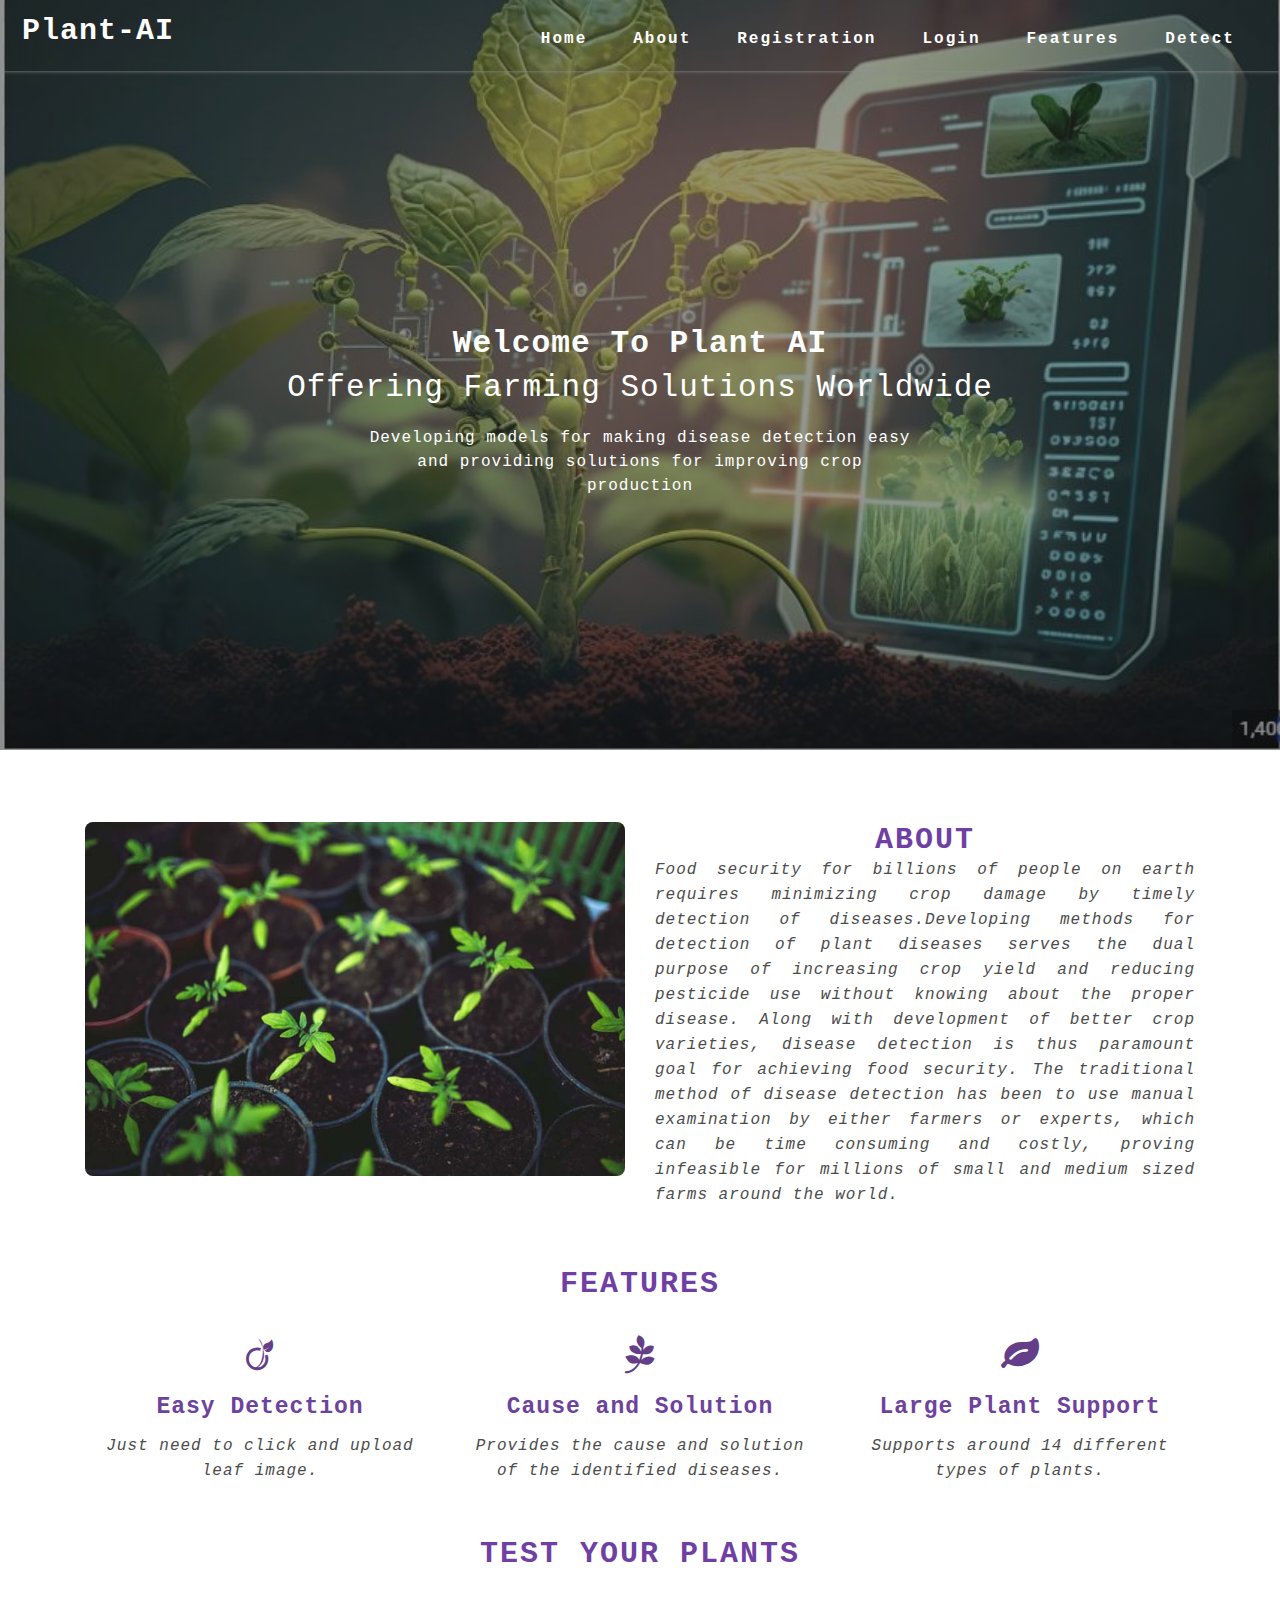
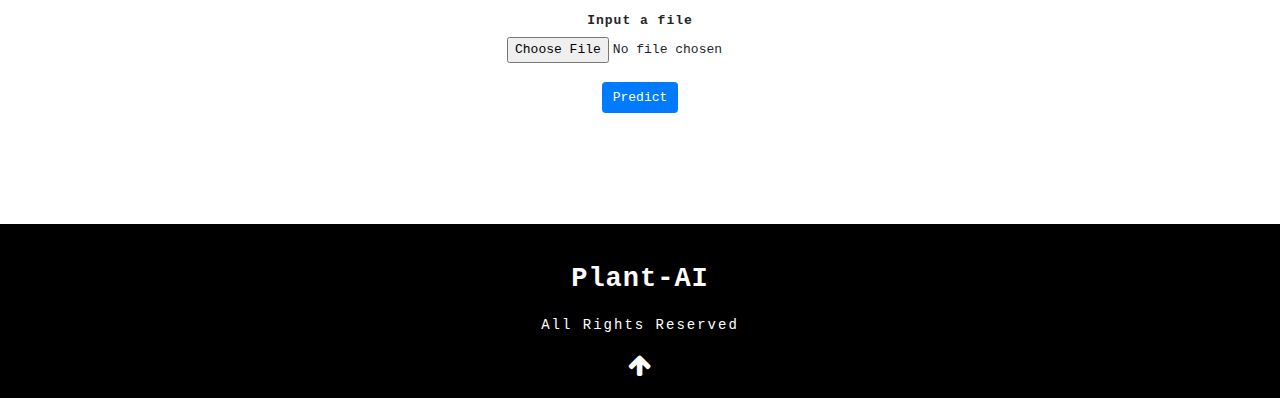
<file: Enhanced-Crop-Disease-Identification-Using-Deep-Learning/Flask Deployed App/templates/index.html>
<!DOCTYPE html>
<html>

<head>
  <title>Plant AI</title>
  <!--meta tags -->
  <meta charset="UTF-8">
  <meta name="viewport" content="width=device-width, initial-scale=1">
  <!--//meta tags ends here-->
  <!--booststrap-->
  <link rel="stylesheet" href="https://maxcdn.bootstrapcdn.com/bootstrap/4.0.0/css/bootstrap.min.css"
    integrity="sha384-Gn5384xqQ1aoWXA+058RXPxPg6fy4IWvTNh0E263XmFcJlSAwiGgFAW/dAiS6JXm" crossorigin="anonymous">
  <!--//booststrap end-->

  <!-- font-awesome icons -->
  <link rel="stylesheet" href="https://cdnjs.cloudflare.com/ajax/libs/font-awesome/4.7.0/css/font-awesome.min.css"
    integrity="sha512-SfTiTlX6kk+qitfevl/7LibUOeJWlt9rbyDn92a1DqWOw9vWG2MFoays0sgObmWazO5BQPiFucnnEAjpAB+/Sw=="
    crossorigin="anonymous" />
  <!-- //font-awesome icons -->

  <!--stylesheets-->
  <link href="../static/styles/style.css" rel='stylesheet' type='text/css' media="all">
  <!--//stylesheets-->

</head>

<body>
  <div class="main-top" id="home">
    <!-- header -->
    <div class="headder-top">
      <!-- nav -->
      <nav>
        <div id="logo">
          <h1><a href="index.html">Plant-AI</a></h1>
        </div>
        <label for="drop" class="toggle">Menu</label>
        <input type="checkbox" id="drop">
        <ul class="menu mt-2">
          <li class="active"><a href="#home">Home</a></li>
          <li><a href="#about">About</a></li>

          <li><a href="http://localhost:8080/login/Registration.jsp">Registration</a></li>

          <li><a href="http://localhost:8080/login/Login.jsp">Login</a></li>
          <li><a href="#features">Features</a></li>
          <li><a href="#test">Detect</a></li>
        </ul>
      </nav>
      <!-- //nav -->
    </div>
    <!-- //header -->
    <!-- banner -->
    <div class="main-banner text-center">
      <div class="container">
        <div class="style-banner">
          <h4 class="mb-2">Welcome To Plant AI</h4>
          <h5>Offering Farming Solutions Worldwide
          </h5>
        </div>
        <div class="two-demo-button mt-md-4 mt-3">
          <p> Developing models for making disease detection easy and providing solutions for improving crop production
          </p>
        </div>

      </div>
    </div>
  </div>
  <!-- //banner -->

  <!-- about -->
  <section class="about py-lg-4 py-md-3 py-sm-3 py-3" id="about">
    <div class="container py-lg-5 py-md-4 py-sm-4 py-3">
      <div class="row">
        <div class="col-lg-6 about-imgs-txt pt-3">
          <img src="../static/images/4.jpg" alt="news image" class="img-fluid" style="border-radius: 8px;">
        </div>
        <div class="col-lg-6 text-justify about-two-grids pt-3">
          <h3 class="title text-center">About</h3>
          <div class="about-para-txt">
            <p>Food security for billions of people on earth requires minimizing crop damage by timely detection of
              diseases.Developing methods for detection of plant diseases serves the dual purpose of increasing crop
              yield and reducing pesticide use without knowing about the proper disease. Along with development of
              better crop varieties, disease detection is thus paramount goal for achieving food security. The
              traditional method of disease detection has been to use manual examination by either farmers or experts,
              which can be time consuming and costly, proving infeasible for millions of small and medium sized farms
              around the world.</p>
          </div>
        </div>
      </div>
    </div>
  </section>
  <!-- //about -->

  <!-- service -->
  <section class="service pb-5 " id="features">
    <div class="container ">
      <h3 class="title text-center mb-3">Features</h3>
      <div class="row">
        <div class="col-lg-4 col-md-6 col-sm-6 mt-lg-4 mt-3 service-grid-wthree text-center">
          <div class="ser-Agriculture-grid">
            <div class="about-icon mb-md-4 mb-3">
              <span class="fa fa-viadeo" aria-hidden="true"></span>
            </div>
            <div class="ser-sevice-grid">
              <h4 class="pb-3">Easy Detection</h4>
              <p>Just need to click and upload leaf image.</p>
            </div>
          </div>
        </div>
        <div class="col-lg-4 col-md-6 col-sm-6 mt-lg-4 mt-3 service-grid-wthree text-center">
          <div class="ser-Agriculture-grid">
            <div class="about-icon mb-md-4 mb-3">
              <span class="fa fa-pagelines" aria-hidden="true"></span>
            </div>
            <div class="ser-sevice-grid">
              <h4 class="pb-3">Cause and Solution</h4>
              <p>Provides the cause and solution of the identified diseases.</p>
            </div>
          </div>
        </div>
        <div class="col-lg-4 col-md-6 col-sm-6 mt-lg-4 mt-3 service-grid-wthree text-center">
          <div class="ser-Agriculture-grid">
            <div class="about-icon mb-md-4 mb-3">
              <span class="fa fa-leaf" aria-hidden="true"></span>
            </div>
            <div class="ser-sevice-grid">
              <h4 class="pb-3">Large Plant Support</h4>
              <p>Supports around 14 different types of plants.</p>
            </div>
          </div>
        </div>
      </div>
    </div>
  </section>


  <section class="blog_w3ls py-3 pb-5 pt-10" id="test">
    <div class="container pb-xl-5 pb-lg-3">
      <h3 class="title text-center mb-lg-5 mb-md-4 mb-sm-4 mb-3"> Test Your Plants</h3>
      <div class="row" style="justify-content: center;">
        <form action="{{ url_for('predict') }}" method="POST" enctype=multipart/form-data>
          <div class="form-group text-center">
            <label for="exampleFormControlFile1"><b>Input a file</b></label>
            <input type="file" name="file" class="form-control-file" id="inputImage" onchange=previewImage(event)
              required>
            <br />
            <button class="btn btn-primary" type="submit"> Predict </button>
          </div>
        </form>
      </div>
      <img id="output-image" class="rounded mx-auto d-block" />
      <br />
    </div>

  </section>

  <!-- footer -->
  <footer>
    <div class="container pt-5 pb-3">
      <div class="footer-w3layouts-head text-center">
        <h2><a href="index.html">Plant-AI</a></h2>
      </div>
      <div class="bottem-wthree-footer text-center pt-md-4 pt-3">
        <p>
          All Rights Reserved 
        </p>
      </div>
      <!-- move icon -->
      <div class="text-center">
        <a href="#home" class="move-top text-center mt-3"><i class="fa fa-arrow-up" aria-hidden="true"></i></a>
      </div>
      <!--//move icon -->
    </div>
  </footer>
  <!--//footer -->

  <script src="https://code.jquery.com/jquery-3.2.1.slim.min.js"
    integrity="sha384-KJ3o2DKtIkvYIK3UENzmM7KCkRr/rE9/Qpg6aAZGJwFDMVNA/GpGFF93hXpG5KkN"
    crossorigin="anonymous"></script>
  <script src="https://cdnjs.cloudflare.com/ajax/libs/popper.js/1.12.9/umd/popper.min.js"
    integrity="sha384-ApNbgh9B+Y1QKtv3Rn7W3mgPxhU9K/ScQsAP7hUibX39j7fakFPskvXusvfa0b4Q"
    crossorigin="anonymous"></script>
  <script src="https://maxcdn.bootstrapcdn.com/bootstrap/4.0.0/js/bootstrap.min.js"
    integrity="sha384-JZR6Spejh4U02d8jOt6vLEHfe/JQGiRRSQQxSfFWpi1MquVdAyjUar5+76PVCmYl"
    crossorigin="anonymous"></script>

  <script>
    function previewImage(event) {
      var reader = new FileReader();
      reader.onload = function () {
        var output = document.getElementById('output-image')
        output.src = reader.result;
      }
      reader.readAsDataURL(event.target.files[0]);
    }
  </script>
</body>

</html>
</file>
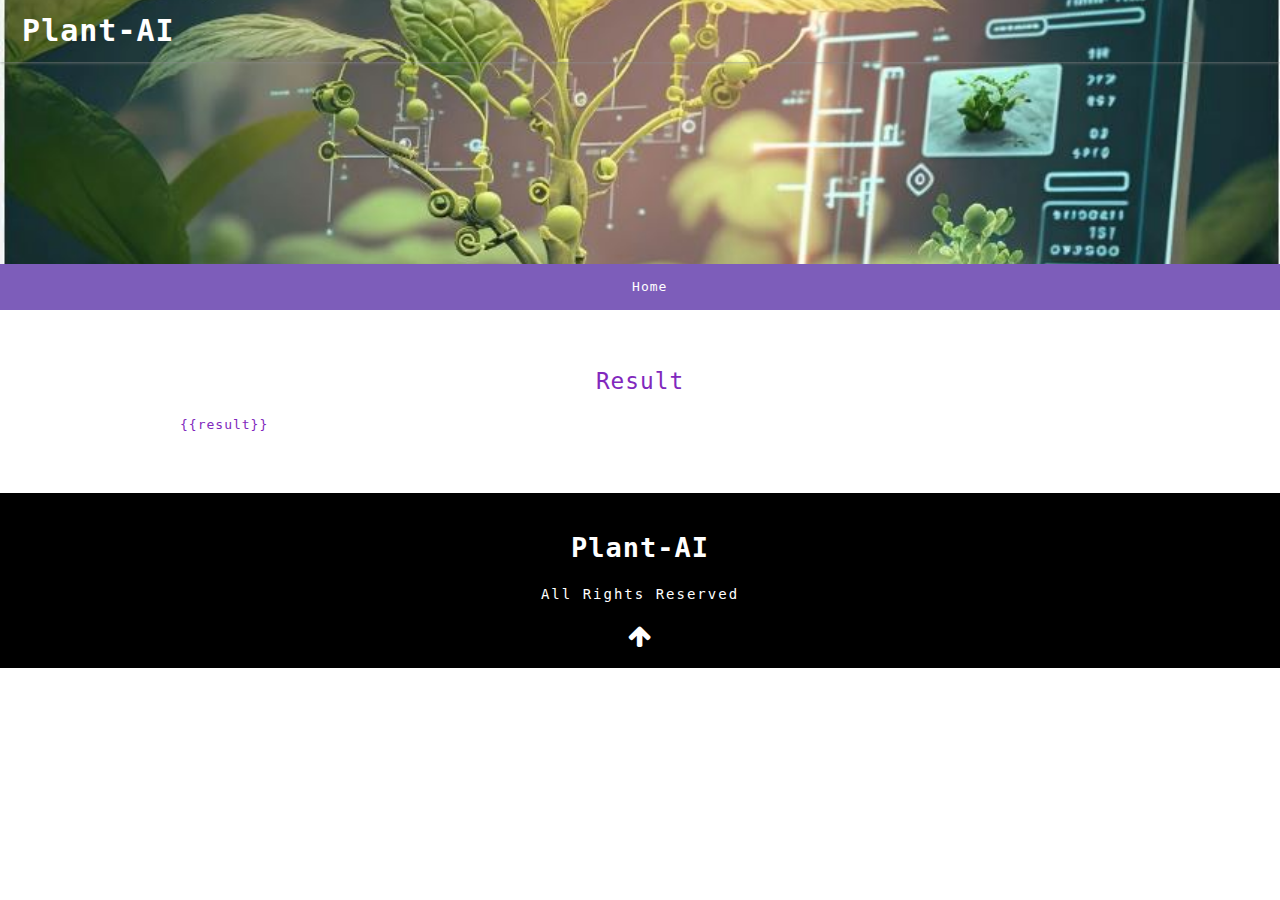
<file: Enhanced-Crop-Disease-Identification-Using-Deep-Learning/Flask Deployed App/templates/display.html>
<!DOCTYPE html>
<html>

<head>
  <title>Plant AI</title>
  <!--meta tags -->
  <meta charset="UTF-8">
  <meta name="viewport" content="width=device-width, initial-scale=1">
  <!--//meta tags ends here-->
  <!--booststrap-->
  <link rel="stylesheet" href="https://maxcdn.bootstrapcdn.com/bootstrap/4.0.0/css/bootstrap.min.css"
    integrity="sha384-Gn5384xqQ1aoWXA+058RXPxPg6fy4IWvTNh0E263XmFcJlSAwiGgFAW/dAiS6JXm" crossorigin="anonymous">
  <!--//booststrap end-->

  <!-- font-awesome icons -->
  <link rel="stylesheet" href="https://cdnjs.cloudflare.com/ajax/libs/font-awesome/4.7.0/css/font-awesome.min.css"
    integrity="sha512-SfTiTlX6kk+qitfevl/7LibUOeJWlt9rbyDn92a1DqWOw9vWG2MFoays0sgObmWazO5BQPiFucnnEAjpAB+/Sw=="
    crossorigin="anonymous" />
  <!-- //font-awesome icons -->

  <!--stylesheets-->
  <link href="../static/styles/style.css" rel='stylesheet' type='text/css' media="all">
  <!--//stylesheets-->

</head>

<body>
  <!--headder-->
  <div class="header-outs inner_page-banner" id="home">
    <div class="headder-top">
      <!-- nav -->
      <nav>
        <div id="logo">
          <h1><a href="/">Plant-AI</a></h1>
        </div>

      </nav>
      <!-- //nav -->
    </div>
  </div>
  <!--//headder-->
  <!-- short -->
  <div class="using-border py-3">
    <div class="inner_breadcrumb  ml-4">
      <ul class="short_ls">
        <li>
          <a href="/">Home</a>
      </ul>
    </div>
  </div>
  <!-- //short-->
  <!-- about -->
  <section class="about py-lg-4 py-md-3 py-sm-3 py-3" id="about">
    <div class="container py-lg-5 py-md-4 py-sm-4 py-3">
      <div class="row" style="justify-content: center;">
        <div class="col-md-10 about-two-grids">
          <h3 class="mb-md-4 mb-sm-3 mb-3 text-center">Result</h3>
          <div class="about-para-txt text-justify">
            {{result}}

          </div>
        </div>
      </div>
    </div>
  </section>
  <!-- //about -->

  <!-- footer -->
  <footer>
    <div class="container pt-5 pb-3">
      <div class="footer-w3layouts-head text-center">
        <h2><a href="/">Plant-AI</a></h2>
      </div>
      <div class="bottem-wthree-footer text-center pt-md-4 pt-3">
        <p>
          All Rights Reserved 
        </p>
      </div>
      <!-- move icon -->
      <div class="text-center">
        <a href="#home" class="move-top text-center mt-3"><i class="fa fa-arrow-up" aria-hidden="true"></i></a>
      </div>
      <!--//move icon -->
    </div>
  </footer>
  <!--//footer -->

  <script src="https://code.jquery.com/jquery-3.2.1.slim.min.js"
    integrity="sha384-KJ3o2DKtIkvYIK3UENzmM7KCkRr/rE9/Qpg6aAZGJwFDMVNA/GpGFF93hXpG5KkN"
    crossorigin="anonymous"></script>
  <script src="https://cdnjs.cloudflare.com/ajax/libs/popper.js/1.12.9/umd/popper.min.js"
    integrity="sha384-ApNbgh9B+Y1QKtv3Rn7W3mgPxhU9K/ScQsAP7hUibX39j7fakFPskvXusvfa0b4Q"
    crossorigin="anonymous"></script>
  <script src="https://maxcdn.bootstrapcdn.com/bootstrap/4.0.0/js/bootstrap.min.js"
    integrity="sha384-JZR6Spejh4U02d8jOt6vLEHfe/JQGiRRSQQxSfFWpi1MquVdAyjUar5+76PVCmYl"
    crossorigin="anonymous"></script>
</body>

</html>
</file>
<file: Enhanced-Crop-Disease-Identification-Using-Deep-Learning/Flask Deployed App/static/styles/style.css>
html {
  scroll-behavior: smooth;
}

html,
body {
  padding: 0;
  margin: 0;
  background: #fff;
  letter-spacing: 1px;
  font-family: monospace;
}

body a {
  outline: none;
  transition: 0.5s all;
  -webkit-transition: 0.5s all;
  -moz-transition: 0.5s all;
  -o-transition: 0.5s all;
  -ms-transition: 0.5s all;
  text-decoration: none;
  cursor: pointer !important;
}
button,
.btn {
  cursor: pointer !important;
}

body a:hover {
  text-decoration: none;
}

body a:focus,
a:hover {
  text-decoration: none;
}

input[type="button"],
input[type="submit"] {
  transition: 0.5s all;
  -webkit-transition: 0.5s all;
  -moz-transition: 0.5s all;
  -o-transition: 0.5s all;
  -ms-transition: 0.5s all;
  letter-spacing: 1px;
  font-family: "Mada", sans-serif;
}

select,
input[type="email"],
input[type="text"],
input[type="password"],
input[type="button"],
input[type="submit"],
textarea {
  font-family: "Mada", sans-serif;
  transition: 0.5s all;
  -webkit-transition: 0.5s all;
  -moz-transition: 0.5s all;
  -o-transition: 0.5s all;
  -ms-transition: 0.5s all;
  letter-spacing: 1px;
}

h1,
h2,
h3,
h4,
h5,
h6 {
  margin: 0;
  padding: 0;
  letter-spacing: 1px;
}

p {
  margin: 0;
  padding: 0;
  letter-spacing: 1px;
}

ul {
  margin: 0;
  padding: 0;
  list-style-type: none;
}

ul li {
  display: inline-block;
}

/*-- //Reset-Code --*/

.title {
  font-size: 30px;
  color: #703fa3;
  letter-spacing: 2px;
  font-weight: 700;
  text-transform: uppercase;
}

h5.card-title a,
h5.card-title {
  color: #000;
  font-weight: 700;
  font-size: 22px;
  line-height: 1.5;
}
.blog_w3icon span {
  color: #777;
  text-transform: uppercase;
  font-size: 12px;
  word-spacing: 3px;
  letter-spacing: 1px;
}
.collection-w3layouts h4,
.ser-sevice-grid h4,
.clients-txt-ile h4,
.contact-list-grid h4,
.blog-left-sub h4 a,
.comments-grid-right h4,
.single-title h4 {
  font-size: 25px;
  color: #6e419d;
  font-weight: bold;
}

.about-grid-title p,
.about-para-txt p,
.collection-w3layouts p,
.ser-sevice-grid p,
.clients-color-ile p,
.contact-list-grid p a,
.contact-list-grid p,
.blog-left-sub p,
.blog-image p,
.blog-date-time ul li a,
.single-title p,
.single-title ul li,
.single-title ul li a {
  font-size: 16px;
  font-style:oblique;
  color: #4c4c4c;
  line-height: 25px;
}

/* header */

/* navigation */

/* CSS Document */

.toggle-2,
.toggle,
[id^="drop"] {
  display: none;
}

/* Giving a background-color to the nav container. */

nav {
  margin: 0;
  padding: 0;
}

#logo a {
  float: left;
  display: initial;
  font-weight: 700;
  font-size: 35px;
  letter-spacing: 1px;
  color: #fff;
  padding: 0;
}

/* Since we'll have the "ul li" "float:left"
* we need to add a clear after the container. */

nav:after {
  content: "";
  display: table;
  clear: both;
}

/* Removing padding, margin and "list-style" from the "ul",
* and adding "position:reltive" */

nav ul {
  float: right;
  padding: 0;
  margin: 0;
  list-style: none;
  position: relative;
}

/* Positioning the navigation items inline */
nav ul li {
  margin: 0px;
  float: left;
}

/* Styling the links */

nav ul li a {
  color: #fff;
  text-transform: capitalize;
  font-weight: 700;
  font-size: 16px;
  letter-spacing: 2px;
  background: transparent;
  padding: 7px 20px;
  display: inline-block;
  transition: 0.5s all;
  -webkit-transition: 0.5s all;
  -moz-transition: 0.5s all;
  -o-transition: 0.5s all;
  -ms-transition: 0.5s all;
}

nav ul li ul li:hover {
  background: #000;
}

.menu li .drop-text:hover {
  color: #fff;
  border: none;
}

/* Background color change on Hover */

/*.menu li.active a,.menu li a:hover{border-bottom: 1px solid #d4d4d4;}*/

.menu li a:hover {
  opacity: 0.8;
  color: #fff;
  transition: 0.5s all;
  -webkit-transition: 0.5s all;
  -moz-transition: 0.5s all;
  -o-transition: 0.5s all;
  -ms-transition: 0.5s all;
}

/* Hide Dropdowns by Default
* and giving it a position of absolute */

nav ul ul {
  display: none;
  position: absolute;
  top: 33px;
  background: #000;
  padding: 10px;
  border-radius: 4px;
  box-shadow: -1px 1px 5px black;
}

/* Display Dropdowns on Hover */

nav ul li:hover > ul {
  display: inherit;
}

/* Fisrt Tier Dropdown */

nav ul ul li {
  width: 170px;
  float: none;
  display: list-item;
  position: relative;
}

nav ul ul li a {
  color: #fff;
  padding: 5px 10px;
  display: block;
  background: transparent;
}

/* Second, Third and more Tiers	
* We move the 2nd and 3rd etc tier dropdowns to the left
* by the amount of the width of the first tier.
*/

nav ul ul ul li {
  position: relative;
  top: -60px;
  /* has to be the same number as the "width" of "nav ul ul li" */
  left: 170px;
}

/* Change ' +' in order to change the Dropdown symbol */

li > a:only-child:after {
  content: "";
}

a.reqe-button {
  border: 2px solid rgba(255, 255, 255, 0.35);
  border-radius: 4px;
}

/* Media Queries
--------------------------------------------- */

@media (max-width: 800px) {
  nav a {
    font-size: 13px;
  }
}

@media all and (max-width: 767px) {
  #logo {
    display: block;
    padding: 0;
    width: 100%;
    text-align: center;
    float: none;
  }
  nav {
    margin: 0;
  }
  /* Hide the navigation menu by default */
  /* Also hide the  */
  .toggle + a,
  .menu {
    display: none;
  }
  /* Stylinf the toggle lable */
  .toggle {
    display: block;
    padding: 6px 17px;
    font-size: 14px;
    text-decoration: none;
    border: none;
    float: right;
    background-color: #fd5c63;
    color: #fff;
    border-radius: 50px;
    cursor: pointer;
  }
  .menu .toggle {
    float: none;
    text-align: center;
    margin: auto;
    max-width: 138px;
    padding: 10px 18px;
    font-weight: normal;
    font-size: 15px;
    letter-spacing: 1px;
    transition: 0.5s all;
    -webkit-transition: 0.5s all;
    -moz-transition: 0.5s all;
    -o-transition: 0.5s all;
    -ms-transition: 0.5s all;
  }
  .menu .toggle:hover {
    color: #000;
    opacity: 0.8;
    transition: 0.5s all;
    -webkit-transition: 0.5s all;
    -moz-transition: 0.5s all;
    -o-transition: 0.5s all;
    -ms-transition: 0.5s all;
  }
  .toggle:hover {
    color: #000;
    transition: 0.5s all;
    -webkit-transition: 0.5s all;
    -moz-transition: 0.5s all;
    -o-transition: 0.5s all;
    -ms-transition: 0.5s all;
  }
  label.toggle.toogle-2 {
    background: transparent;
    text-transform: capitalize;
    font-size: 14px;
    color: #000;
  }
  /* Display Dropdown when clicked on Parent Lable */
  [id^="drop"]:checked + ul {
    display: block;
    background: #fd5c63;
    padding: 15px 0;
    text-align: center;
    width: 100%;
    z-index: 999;
  }
  /* Change menu item's width to 100% */
  nav ul li {
    display: block;
    width: 100%;
    padding: 5px 0;
  }
  nav ul ul .toggle,
  nav ul ul a {
    padding: 0 40px;
  }
  nav ul ul ul a {
    padding: 0 80px;
  }
  nav a:hover,
  nav ul ul ul a {
    background-color: transparent;
  }
  nav ul li ul li .toggle,
  nav ul ul a,
  nav ul ul ul a {
    padding: 14px 20px;
    color: #fff;
    font-size: 15px;
  }
  /* 
nav ul li ul li .toggle,
nav ul ul a {
background-color: #212121;
} */
  /* Hide Dropdowns by Default */
  nav ul ul {
    float: none;
    position: static;
    color: #ffffff;
    /* has to be the same number as the "line-height" of "nav a" */
  }
  /* Hide menus on hover */
  nav ul ul li:hover > ul,
  nav ul li:hover > ul {
    display: none;
  }
  /* Fisrt Tier Dropdown */
  nav ul ul li {
    display: block;
    width: 100%;
    padding: 0;
  }
  nav ul ul ul li {
    position: static;
    /* has to be the same number as the "width" of "nav ul ul li" */
  }
  nav a {
    color: #000;
    font-size: 15px;
  }
  .menu li.active a,
  .menu li a:hover {
    background: transparent;
  }
}

@media all and (max-width: 568px) {
  nav a,
  .menu .toggle,
  nav ul li ul li .toggle,
  nav ul ul a,
  nav ul ul ul a {
    font-size: 14px;
  }
}

@media all and (max-width: 320px) {
  nav a,
  .menu .toggle,
  nav ul li ul li .toggle,
  nav ul ul a,
  nav ul ul ul a {
    font-size: 13px;
  }
}

/*-- dropdown --*/

/* banner */

.main-top {
  background: linear-gradient(rgba(46, 46, 46, 0.493), rgba(27, 27, 27, 0.466)),
    url(../images/b7.jpg) no-repeat bottom;
  background-size: cover;
  -webkit-background-size: cover;
  -moz-background-size: cover;
  -o-background-size: cover;
  -ms-background-size: cover;
  min-height: 800px;
}

.headder-top {
  position: absolute;
  width: 100%;
  padding: 1em 3em;
  box-shadow: 0 0 4px #8f8f8f;
}

.style-banner {
  padding-top: 25em;
}

.style-banner h5 {
  font-size: 35px;
  color: #fff;
}

.two-demo-button p {
  color: #fff;
  font-weight: 400;
  font-size: 16px;
  width: 50%;
  margin: 0 auto;
}

.main-banner h4 {
  color: #fff;
  font-size: 2.7em;
  font-weight: 700;
}

.view-buttn a {
  font-size: 19px;
  color: #fd5c63;
  text-decoration: none;
  text-transform: capitalize;
  display: inline-block;
  letter-spacing: 1px;
  outline: none;
  font-weight: 700;
  border-radius: 0px;
  /* background-color: #fd5c63; */
  padding: 5px 3px;
  border: none;
  border-bottom: 1px solid #000;
}

.view-buttn a:hover,
button.btn1:hover,
.sent-butnn:hover {
  opacity: 0.8;
}

/* //banner */
/*--inner-banner -- */
.inner_page-banner {
  text-align: center;
  background: url(../images/b7.jpg) no-repeat center;
  background-size: cover;
  -webkit-background-size: cover;
  -moz-background-size: cover;
  -o-background-size: cover;
  -ms-background-size: cover;
  min-height: 300px;
}

.using-border {
  width: 100%;
  border: none;
  background: #7d5dba;
  text-align: center;
}

ul.short_ls li a {
  color: #ffffff;
  text-decoration: none;
}

/* about */
.about-two-grids{
color: rgb(129, 40, 189);
}
.about-oil-w3layouts {
  padding: 3em 1em;
  color: #000;
  background: #efefef;
  box-shadow: 0px 0px 10px #cecece;
}

.about-icon span {
  font-size: 40px;
  color: #643e88;
}

.about-fashion-two img,
.about-fashion-one img {
  box-shadow: -9px 10px 3px #fd5c63;
  box-shadow: -5px 2px 9px #afafaf;
}

/*--// about-- */

/*-- footer-- */

footer {
  background: #000;
}

.footer-w3layouts-head h2 a {
  font-size: 29px;
  font-weight: 600;
  color: #fff;
}

.bottem-wthree-footer p {
  font-size: 14px;
  color: #fff;
  letter-spacing: 2px;
}

.bottem-wthree-footer p a {
  color: #fd5c63;
}

a.move-top {
  display: inline-block;
  font-size: 25px;
  color: #fff;
}

/*--//footer-- */

/*--responsive--*/
@media (max-width: 1440px) {
  .main-top {
    min-height: 750px;
  }
  .style-banner {
    padding-top: 25em;
  }
  .main-banner h4 {
    font-size: 2.4em;
  }
  .style-banner h5 {
    font-size: 31px;
  }
  #logo a {
    font-size: 30px;
  }
  .title {
    font-size: 30px;
  }
  .collection-w3layouts h4,
  .ser-sevice-grid h4,
  .clients-txt-ile h4,
  .contact-list-grid h4,
  .blog-left-sub h4 a,
  .comments-grid-right h4,
  .single-title h4 {
    font-size: 23px;
  }
  .fashion-collet-txt h5 {
    font-size: 3.2em;
  }
  .about-icon span {
    font-size: 38px;
  }
  .inner_page-banner {
    min-height: 275px;
  }
  .number-w3three-info h5 {
    font-size: 41px;
  }
  .newsletter input[type="email"] {
    padding: 11px 15px;
  }
  button.btn1 {
    padding: 9.5px 0;
  }
  .address_mail_footer_grids iframe {
    height: 38em;
  }
}

@media (max-width: 1366px) {
  .title span {
    letter-spacing: 4px;
  }
  .counter-number {
    padding: 6em 2em;
  }
  .ser-fashion-grid {
    padding: 1.3em 1.5em;
  }
  .social-icons ul li a span {
    font-size: 26px;
  }
  .footer-w3layouts-head h2 a {
    font-size: 27px;
  }
}

@media (max-width: 1280px) {
  nav ul li a {
    padding: 7px 23px;
  }
  .headder-top {
    padding: 1em 1.7em;
  }
  .clients-color-ile.text-center {
    padding: 1.7em 1.2em;
  }
  .inner_page-banner {
    min-height: 264px;
  }
  button.btn1 {
    width: 22%;
  }
  .contact-forms textarea {
    height: 9em;
  }
}

@media (max-width: 1080px) {
  .two-demo-button p {
    font-size: 15px !important;
  }
  .main-top {
    min-height: 600px;
  }
  .main-banner h4 {
    font-size: 2.2em !important;
  }
  .style-banner h5 {
    font-size: 29px !important;
  }
  .view-buttn a {
    font-size: 18px !important;
  }
  .style-banner {
    padding-top: 18em;
  }
  .title {
    font-size: 39px !important;
  }
  .fashion-collet-txt h5 {
    font-size: 2.8em !important;
  }
  .about-icon span {
    font-size: 36px !important;
  }
  .newsletter {
    padding: 4em 8em;
  }
}

@media (max-width: 1050px) {
  #logo a {
    font-size: 30px !important;
  }
  .fashion-collet-txt h5 {
    font-size: 2.6em !important;
  }
  .fashion-collet-txt h6,
  .newsletter h4 {
    font-size: 32px !important;
  }
  .number-w3three-info h5 {
    font-size: 39px !important;
  }
}

@media (max-width: 1024px) {
  .headder-top {
    padding: 0.7em 1.5em;
  }
  .collection-w3layouts {
    padding-top: 2.5em;
  }
  .collection-w3layouts h4,
  .ser-sevice-grid h4,
  .clients-txt-ile h4,
  .contact-list-grid h4,
  .blog-left-sub h4 a,
  .comments-grid-right h4,
  .single-title h4 {
    font-size: 22px !important;
  }
  .footer-w3layouts-head h2 a {
    font-size: 25px !important;
  }
  .newsletter {
    padding: 3.5em 8em;
  }
  button.btn1 {
    width: 25%;
  }
}

@media (max-width: 991px) {
  .title span {
    font-size: 18px !important;
  }
  .view-buttn a {
    font-size: 17px !important;
  }
  .fashion-collet-txt h5 {
    font-size: 2.4em !important;
  }
  .clients-ile-img img {
    top: -20px;
    width: 17%;
  }
  .social-icons ul li a span {
    font-size: 23px !important;
  }
  .number-w3three-info h5 {
    font-size: 34px !important;
  }
  .service-grid-wthree:nth-child(3) {
    margin-top: 17px;
  }
  .newsletter {
    padding: 3.5em 6em;
  }
  .address_mail_footer_grids iframe {
    height: 36em;
  }
  .about-two-grids {
    margin-top: 1.5em;
  }
  .clients-ile-img img {
    top: -21px;
    width: 17%;
    right: 49px;
  }
}

@media (max-width: 900px) {
  nav ul li a {
    padding: 5px 20px;
  }
  .main-top {
    min-height: 550px;
  }
  .style-banner {
    padding-top: 12em;
  }
  .title {
    font-size: 37px !important;
  }
  .counter-number {
    padding: 5em 1.5em;
  }
  .fashion-collet-txt h5 {
    font-size: 2.2em !important;
  }
  .fashion-collet-txt h6,
  .newsletter h4 {
    font-size: 28px !important;
  }
  .social-icons ul li a span {
    margin: 0px 19px;
  }
  .about-icon span {
    font-size: 34px !important;
  }
  button.btn1 {
    width: 28%;
  }
}

@media (max-width: 800px) {
  .title span {
    letter-spacing: 3px;
  }
  .main-banner h4 {
    font-size: 2em !important;
  }
  .style-banner h5 {
    font-size: 27px !important;
  }
  .about-icon span {
    font-size: 31px !important;
  }
  .inner_page-banner {
    min-height: 235px;
  }
  .number-w3three-info h5 {
    font-size: 30px !important;
  }
  .newsletter {
    padding: 3em 6em;
  }
}

@media (max-width: 768px) {
  nav ul li a {
    padding: 5px 16px;
  }
  .counter-number {
    padding: 4em 1.5em;
  }
  #logo a {
    font-size: 28px !important;
  }
  .social-icons ul li a span {
    font-size: 21px !important;
  }
  .number-w3three-info h6 {
    font-size: 15px !important;
  }
  .newsletter input[type="email"] {
    padding: 9px 15px;
  }
  button.btn1 {
    padding: 6.5px 0;
    font-size: 15px !important;
  }
}

@media (max-width: 767px) {
  .two-demo-button p {
    width: 96%;
    font-size: 14px !important;
  }
  .collection-w3layouts:nth-child(1) {
    margin-bottom: 29px;
  }
  .collection-w3layouts {
    padding-top: 2em;
  }
  .fashion-collet-txt h5 {
    font-size: 2em !important;
  }
  .social-icons ul li a span {
    margin: 0px 16px;
  }
  .fashion-collet-txt h6,
  .newsletter h4 {
    font-size: 26px !important;
  }
  .about-imgs-txt:nth-child(2),
  .contact-form-txt {
    margin-top: 50px;
  }
  .number-w3three-info:nth-child(3),
  .number-w3three-info:nth-child(4) {
    margin-top: 20px;
  }
  .newsletter {
    padding: 2.5em 4em;
  }
  button.btn1 {
    width: 32%;
  }
  .contact-forms input,
  .contact-forms textarea {
    padding: 0.7em 0.7em;
  }
  .address_mail_footer_grids iframe {
    height: 26em;
  }
}

@media (max-width: 736px) {
  .style-banner h5 {
    font-size: 25px !important;
  }
  .about-icon span {
    font-size: 29px !important;
  }
  .clients-color-ile.text-center {
    padding: 1.5em 1.2em;
  }
  .collection-w3layouts h4,
  .ser-sevice-grid h4,
  .clients-txt-ile h4,
  .contact-list-grid h4,
  .blog-left-sub h4 a,
  .comments-grid-right h4,
  .single-title h4 {
    font-size: 21px !important;
  }
  button.btn1 {
    width: 34%;
  }
}

@media (max-width: 667px) {
  .main-top {
    min-height: 514px;
  }
  .style-banner {
    padding-top: 11em;
  }
  .title {
    font-size: 35px !important;
  }
  .view-buttn a {
    font-size: 16px !important;
  }
  .number-w3three-info h5 {
    font-size: 27px !important;
  }
  .contact-forms textarea {
    height: 8em;
  }
}

@media (max-width: 640px) {
  .main-banner h4 {
    font-size: 1.8em !important;
  }
  .title span {
    font-size: 17px !important;
  }
  .fashion-collet-txt h6,
  .newsletter h4 {
    font-size: 24px !important;
  }
  .social-icons ul li a span {
    font-size: 19px !important;
  }
  .newsletter {
    padding: 2em 3em;
  }
  .address_mail_footer_grids iframe {
    height: 23em;
  }
}

@media (max-width: 600px) {
  .collection-w3layouts {
    padding-top: 1.5em;
  }
  .adv-text {
    min-height: 245px;
  }
  .about-icon span {
    font-size: 27px !important;
  }
  .sent-butnn {
    font-size: 15px !important;
  }
}

@media (max-width: 568px) {
  .main-top {
    min-height: 454px;
  }
  .style-banner {
    padding-top: 10.5em;
  }
  .main-banner h4 {
    font-size: 1.6em !important;
  }
  .style-banner h5 {
    font-size: 22px !important;
  }
  .headder-top {
    padding: 0.7em 1.2em;
  }
  .about-two-grids {
    margin-top: 24px;
  }
  .counter-number {
    padding: 3em 1.5em;
  }
  .service-grid-wthree:nth-child(2) {
    margin-top: 20px;
  }
  .cilent-item {
    margin-top: 40px;
  }
  .clients-ile-img img {
    top: -33px;
    width: 13%;
  }
  .number-w3three-info h5 {
    font-size: 25px !important;
  }
  .inner_page-banner {
    min-height: 225px;
  }
  .gallery-img-grid:nth-child(2),
  .gallery-img-grid:nth-child(3) {
    margin-top: 20px;
  }
  .single-title,
  .contact-list-grid:nth-child(2) {
    margin-top: 25px;
  }
}

@media (max-width: 480px) {
  .two-demo-button p {
    padding-right: 1em;
  }
  .title {
    font-size: 34px !important;
    letter-spacing: 1px;
  }
  .title span {
    font-size: 16px !important;
    letter-spacing: 2px;
  }
  .view-buttn a {
    font-size: 15px !important;
  }
  .fashion-collet-txt h6,
  .newsletter h4 {
    font-size: 22px !important;
  }
  .bottem-wthree-footer p {
    letter-spacing: 1px;
  }
  .newsletter {
    padding: 2em 2em;
  }
  button.btn1 {
    width: 37%;
  }
  .address_mail_footer_grids iframe {
    height: 20em;
  }
}

@media (max-width: 440px) {
  #logo a {
    font-size: 27px !important;
  }
  .style-banner {
    padding-top: 11em;
  }
  .fashion-collet-txt h5 {
    font-size: 1.8em !important;
  }
  .clients-ile-img img {
    top: -26px;
  }
  .bottem-wthree-footer p {
    line-height: 28px;
  }
  button.btn1 {
    width: 40%;
  }
}

@media (max-width: 414px) {
  .main-top {
    min-height: 420px;
  }
  .style-banner {
    padding-top: 8.5em;
  }
  .title {
    font-size: 32px !important;
  }
  .ser-fashion-grid {
    padding: 1em 1em;
  }
  .clients-ile-img img {
    top: -21px;
  }
  .number-w3three-info h5 {
    font-size: 23px !important;
  }
  .newsletter {
    padding: 1.5em 1.5em;
  }
}

@media (max-width: 384px) {
  .main-banner h4 {
    font-size: 1.4em !important;
  }
  .style-banner h5 {
    font-size: 21px !important;
  }
  .counter-number {
    padding: 2em 1.5em;
  }
  .about-icon span {
    font-size: 25px !important;
  }
  .collection-w3layouts h4,
  .ser-sevice-grid h4,
  .clients-txt-ile h4,
  .contact-list-grid h4,
  .blog-left-sub h4 a,
  .comments-grid-right h4,
  .single-title h4 {
    font-size: 20px !important;
  }
  .clients-ile-img img {
    width: 15%;
  }
  button.btn1 {
    width: 43%;
  }
}

@media (max-width: 375px) {
  .fashion-collet-txt h5 {
    font-size: 1.6em !important;
  }
  .cilent-item {
    margin-top: 34px;
  }
  .social-icons ul li a span {
    margin: 0px 13px;
  }
  .footer-w3layouts-head h2 a {
    font-size: 23px !important;
  }
  .number-w3three-info h5 {
    font-size: 22px !important;
  }
  .social-icons ul li a span {
    font-size: 18px !important;
  }
}

@media (max-width: 320px) {
  .style-banner {
    padding-top: 8em;
  }
  .title {
    font-size: 30px !important;
  }
  .counter-number {
    padding: 2em 1em;
  }
  .clients-ile-img img {
    width: 18%;
  }
  .newsletter input[type="email"] {
    width: 100%;
  }
}
</file>
